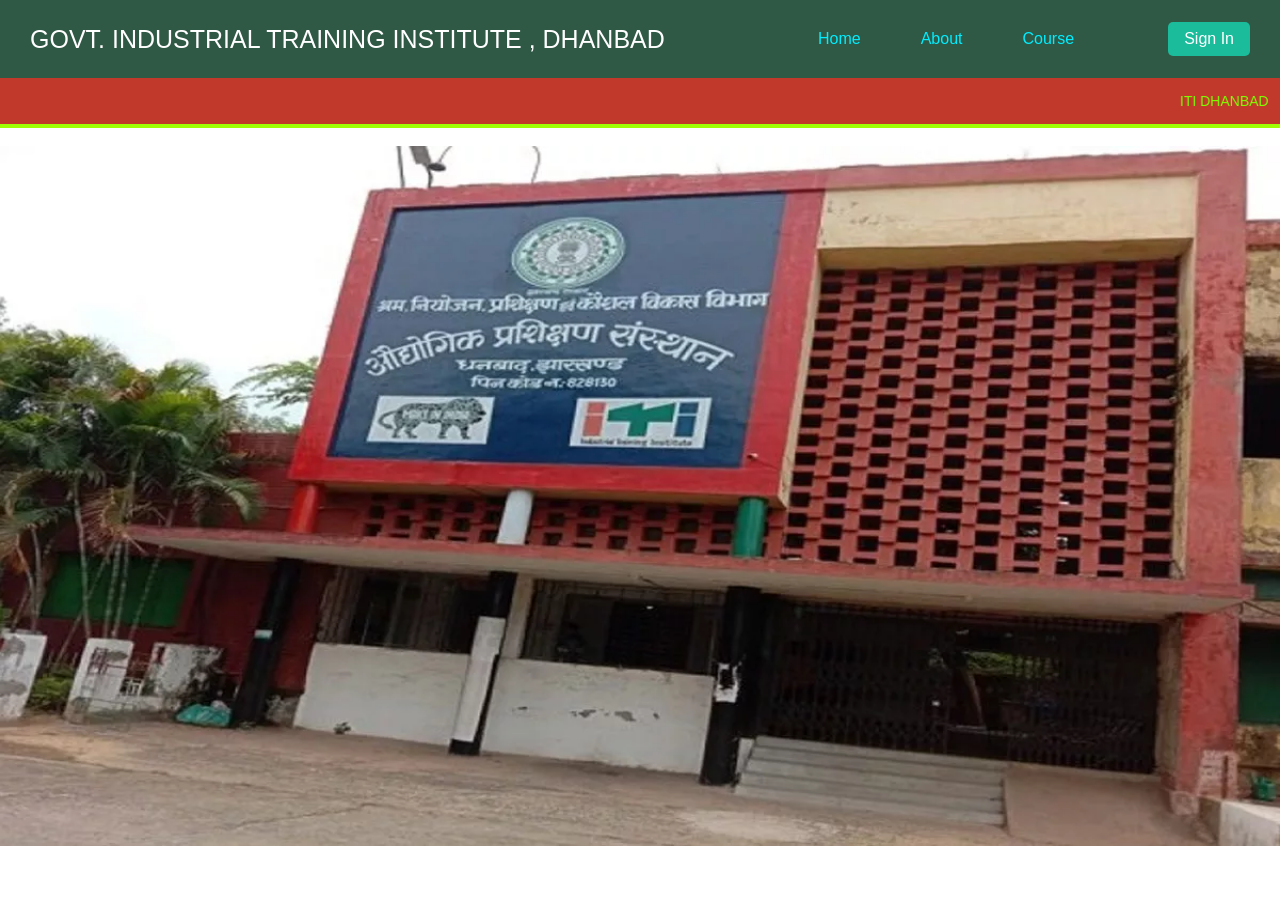
<file: index.html>
<!DOCTYPE html>
<html lang="en">
<head>
  <meta charset="UTF-8" />
  <meta name="viewport" content="width=device-width, initial-scale=1.0"/>
  <title>Interactive Sign In/Out</title>
  <style>
    body {
      margin: 0;
      font-family: Arial, sans-serif;
    }

    header {
      background-color: #2f5845;
      padding: 15px 30px;
      display: flex;
      justify-content: space-between;
      align-items: center;
      color: white;
    }
    .heading{
      /* margin-right: 20px;
      padding: 10px 15px; */
      display: flex;
      justify-content: space-between;
      align-items: center;
      color: white;
      font-size: 25px;
    }
    

    .img {
        width: 10px;
        height: 10px;
        
    }

    nav ul {
      list-style: none;
      display: flex;
      gap: 20px;
      margin: 10px;
      padding: 5px;
    }

    nav ul li a {
      color: white;
      text-decoration: none;
      font-size: 1em;
      margin: 20px;
      color: rgb(0, 238, 255);
    }

    nav ul li a:hover {
      color: #ee0f0f;
     
      font-size: 20px;
    }

    .auth-buttons {
      display: flex;
      gap: 10px;
    }

    .auth-buttons button {
      padding: 8px 16px;
      border: none;
      border-radius: 5px;
      cursor: pointer;
      font-size: 1em;
    }

    .sign-in {
      background-color: #1abc9c;
      color: white;
    }

    .sign-out {
      background-color: #e74c3c;
      color: white;
    }

    .sign-in:hover {
      background-color: #16a085;
    }

    .sign-out:hover {
      background-color: #c0392b;
    }

    #sign-in-form {
      display: none;
      background: #f9f9f9;
      padding: 20px;
      max-width: 300px;
      margin: 20px auto;
      border: 1px solid #ccc;
      border-radius: 8px;
    }

    #sign-in-form input {
      display: block;
      width: 100%;
      padding: 10px;
      margin-bottom: 10px;
    }

    main {
        background-color: #c0392b;
      padding: 1.1px;
      text-align: center;
      color: chartreuse;
      font-style: bold;
      font-size: 14px;
      width: 100%;
      height: 2%;
      display: flex;
    }
    .line{
        background-color: #9fff05;
        padding: 2px;
    }
    .line2{
        display: flex;
        padding: 350px;
        background-image: url("18_08_2022-dhanbad_iti_22988957.jpeg");
        background-repeat: no-repeat;
        background-size: 100% 100%;
    }
   
 
    .image1{
    
     width: 100%;
     height: 100%;
        background-color:rgb(245, 12, 12);
        
      }
      .img1.div {
        background-color: #16a085;

      }
   
  </style>
</head>
<body>

  <header>
       <div class="heading"> GOVT. INDUSTRIAL TRAINING INSTITUTE , DHANBAD </div><br>
     </div>

    <nav>
      <ul>
        <li><a href="#">Home</a></li>
        <li><a href="about.html">About</a></li>
        <li><a href="#">Course</a></li>
      </ul>
    </nav>
     
 
    <div class="auth-buttons">
      <button id="signInBtn"  class="sign-in" onclick="location.href='login.html'">Sign In</button>
      <button id="signOutBtn" class="sign-out" style="display: none;">Sign Out</button>
    </div>
  </header>

  <div id="sign-in-form">
    <h3 >Sign In</h3>
    <input type="text" id="username" placeholder="Username" />
    <input type="password" id="password" placeholder="Password" />
    <button >Login</button>
  </div>

  <main>
    <marquee><p>ITI DHANBAD</p></marquee>
  </main>
  <div class="line"></div><br>
  <div class="line2"></div><br>
  <div class="image"></div>
  
       









  <!-- <script>
    const signInBtn = document.getElementById('signInBtn');
    const signOutBtn = document.getElementById('signOutBtn');
    const signInForm = document.getElementById('sign-in-form');
    const statusText = document.getElementById('status');

    let isSignedIn = false;

    signInBtn.addEventListener('click', () => {
      signInForm.style.display = 'block';
    });

    signOutBtn.addEventListener('click', () => {
      isSignedIn = false;
      signInBtn.style.display = 'inline-block';
      signOutBtn.style.display = 'none';
      statusText.textContent = 'You are not signed in.';
    });

    function handleLogin() {
      const username = document.getElementById('username').value;
      const password = document.getElementById('password').value;

      // Dummy check (Replace this with real server validation)
      if (username && password) {
        isSignedIn = true;
        signInForm.style.display = 'none';
        signInBtn.style.display = 'none';
        signOutBtn.style.display = 'inline-block';
        statusText.textContent = `Welcome, ${username}!`;
      } else {
        alert('Please enter a valid username and password.');
      }
    }
  </script> -->

</body>
</html>
</file>
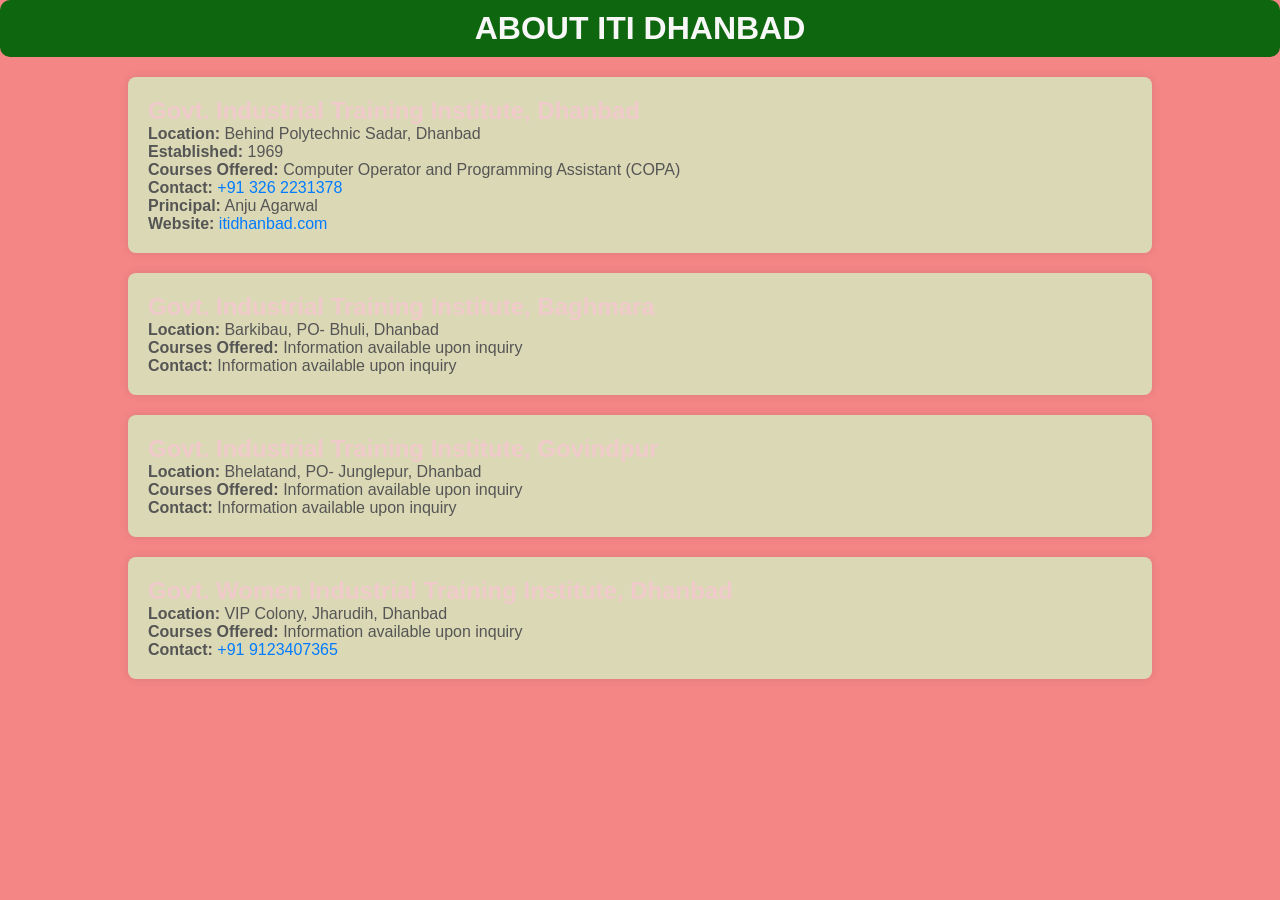
<file: about.html>
<!DOCTYPE html>
<html lang="hi">
<head>
  <meta charset="UTF-8">
  <meta name="viewport" content="width=device-width, initial-scale=1.0">
  <title>ITI Dhanbad</title>
  <style>
    body { font-family: Arial, sans-serif; background-color:rgb(245, 134, 134); margin: 0; padding: 0; }
    header { background-color: #0e660e; color: rgb(247, 247, 247); padding: 10px 0; text-align: center; border-radius: 10px; }
    .container { width: 80%; margin: 20px auto; }
    .iti-card { background-color: rgb(219, 217, 181); border-radius: 8px; box-shadow: 0 0 10px rgba(0, 0, 0, 0.1); margin-bottom: 20px; padding: 20px; }
    .iti-card h2 { color: #f0caca; }
    .iti-card p { color: #555; }
    .iti-card a { color: #007BFF; text-decoration: none; }
    .iti-card a:hover { text-decoration: underline; }
  </style>
  <link rel="stylesheet" href="about.css">
</head>
<body>

  <header>
    <h1>ABOUT ITI DHANBAD</h1>
  </header>
<div class="container">
    <div class="iti-card">
      <h2>Govt. Industrial Training Institute, Dhanbad</h2>
      <p><strong>Location:</strong> Behind Polytechnic Sadar, Dhanbad</p>
      <p><strong>Established:</strong> 1969</p>
      <p><strong>Courses Offered:</strong> Computer Operator and Programming Assistant (COPA)</p>
      <p><strong>Contact:</strong> <a href="tel:‪+913262231378‬">‪+91 326 2231378‬</a></p>
      <p><strong>Principal:</strong> Anju Agarwal</p>
      <p><strong>Website:</strong> <a href="http://www.itidhanbad.com" target="_blank">itidhanbad.com</a></p>
    </div>

    <div class="iti-card">
      <h2>Govt. Industrial Training Institute, Baghmara</h2>
      <p><strong>Location:</strong> Barkibau, PO- Bhuli, Dhanbad</p>
      <p><strong>Courses Offered:</strong> Information available upon inquiry</p>
      <p><strong>Contact:</strong> Information available upon inquiry</p>
    </div>

    <div class="iti-card">
      <h2>Govt. Industrial Training Institute, Govindpur</h2>
      <p><strong>Location:</strong> Bhelatand, PO- Junglepur, Dhanbad</p>
      <p><strong>Courses Offered:</strong> Information available upon inquiry</p>
      <p><strong>Contact:</strong> Information available upon inquiry</p>
    </div>
<div class="iti-card">
      <h2>Govt. Women Industrial Training Institute, Dhanbad</h2>
      <p><strong>Location:</strong> VIP Colony, Jharudih, Dhanbad</p>
      <p><strong>Courses Offered:</strong> Information available upon inquiry</p>
      <p><strong>Contact:</strong> <a href="tel:‪+919123407365‬">‪+91 9123407365‬</a></p>
    </div>
  </div>

</body>
</html>
</file>
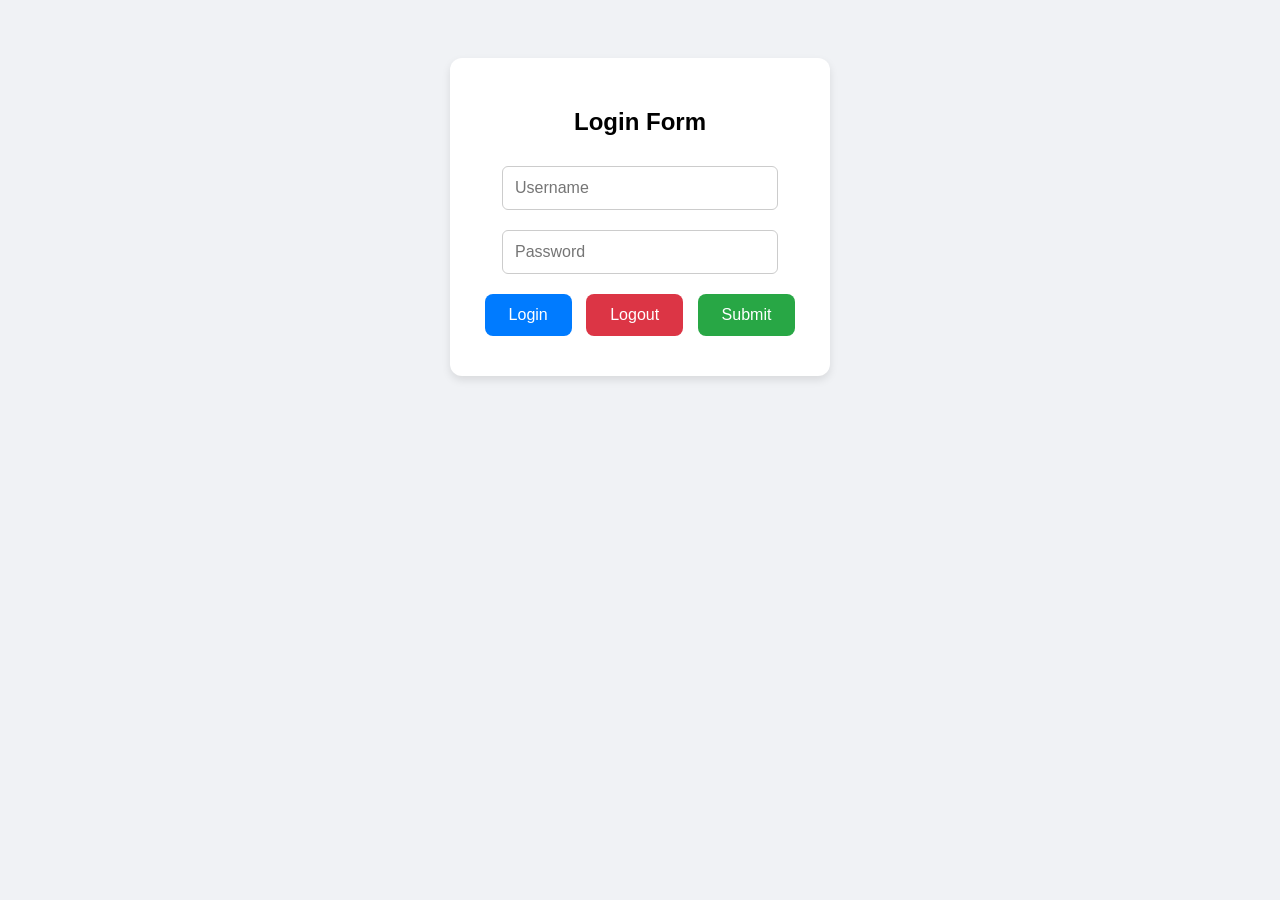
<file: chatgpt.html>
<!DOCTYPE html>
<html lang="en">
<head>
  <meta charset="UTF-8">
  <title>Login Form</title>
  <style>
    body {
      font-family: Arial, sans-serif;
      padding: 50px;
      background-color: #f0f2f5;
      text-align: center;
    }

    .form-container {
      background: white;
      padding: 30px;
      border-radius: 12px;
      box-shadow: 0 4px 8px rgba(0,0,0,0.1);
      display: inline-block;
    }

    input[type="text"], input[type="password"] {
      width: 250px;
      padding: 12px;
      margin: 10px 0;
      border: 1px solid #ccc;
      border-radius: 6px;
      font-size: 16px;
    }

    .button {
      padding: 12px 24px;
      margin: 10px 5px;
      font-size: 16px;
      border: none;
      border-radius: 8px;
      cursor: pointer;
      transition: background-color 0.3s ease;
      color: white;
    }

    .login-btn {
      background-color: #007bff;
    }

    .login-btn:hover {
      background-color: #0056b3;
    }

    .logout-btn {
      background-color: #dc3545;
    }

    .logout-btn:hover {
      background-color: #a71d2a;
    }

    .submit-btn {
      background-color: #28a745;
    }

    .submit-btn:hover {
      background-color: #1e7e34;
    }
  </style>
</head>
<body>

  <div class="form-container">
    <h2>Login Form</h2>
    <form>
      <input type="text" placeholder="Username" required><br>
      <input type="password" placeholder="Password" required><br>

      <button type="button" class="button login-btn">Login</button>
      <button type="button" class="button logout-btn">Logout</button>
      <button type="submit" class="button submit-btn">Submit</button>
    </form>
  </div>

</body>
</html>
</file>
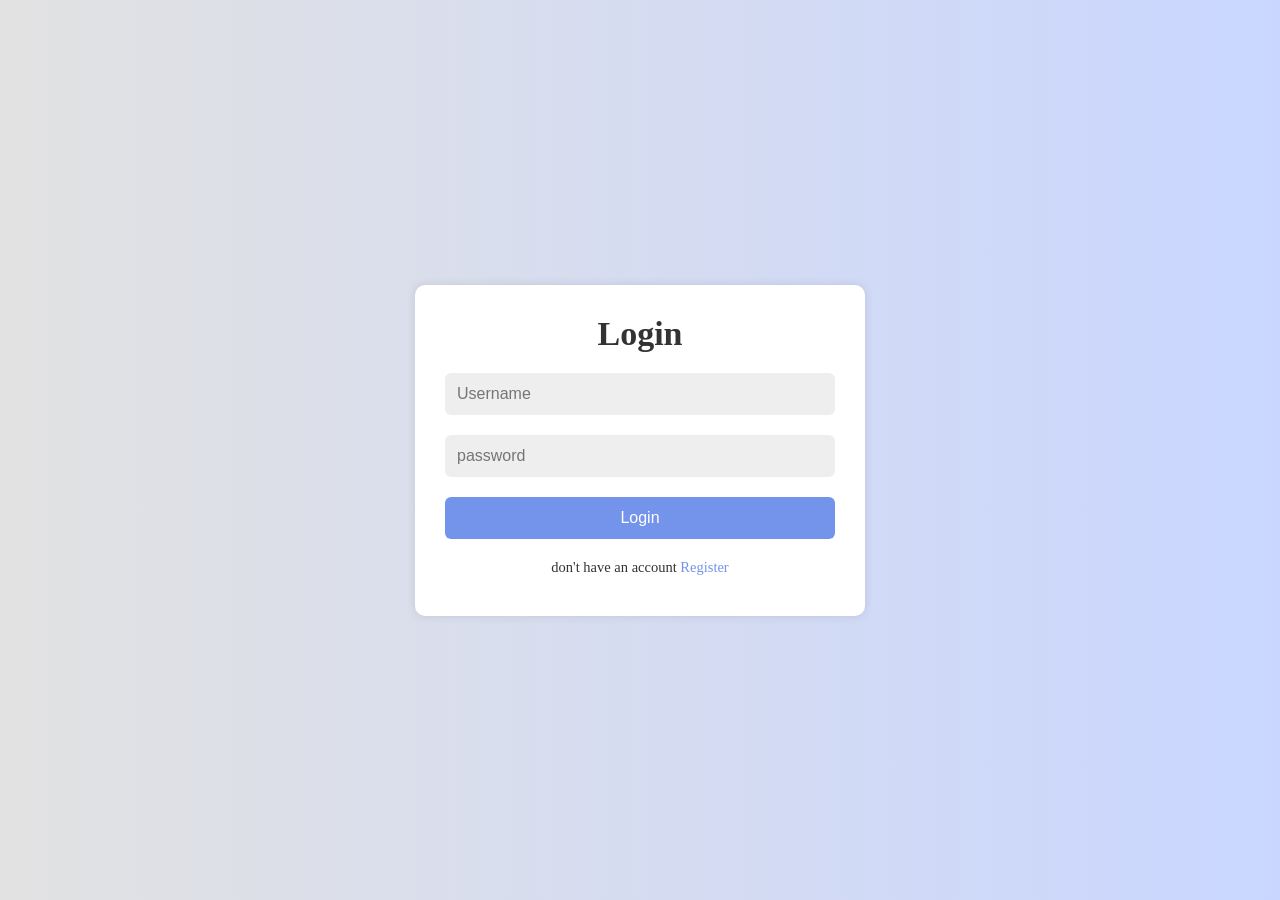
<file: login.html>
<!DOCTYPE html>
<html lang="en">
<head>
    <meta charset="UTF-8">
    <meta name="viewport" content="width=device-width, initial-scale=1.0">
    <title>login</title>
    <link rel="stylesheet" href="login1.css">
</head>
<body>
    <div class="container">
        <div class="formbox active" id="loginform">
            <h2>Login</h2>
            <input class="em" type="text" name="username" placeholder="Username" id="username" required>
            <input class="ps" type="password" name="password" placeholder="password" id="password" required>
            <button class="lbtn"  type="submit" name="login" id="login">Login</button>
            <p>don't have an account <a href="#" onclick="showform('registerform');">Register</a></p>
            <p class="para"></p>
        </div>
    </div>
     <div class="container">
        <div class="formbox" id="registerform">
            <h2>Register</h2>
            <input type="text" name="name" placeholder="Name" required>
            <input type="password" name="password" placeholder="password" required>
            <select name="role" id="">
                <option value="">--select role--</option>
                <option value="user">User</option>
                <option value="admin">Admin</option>
            </select>
            <button onclick="cl" type="submit" name="register">Login</button>
            <p>already have an account <a href="#loginform" onclick="showform('loginform');">Login</a></p>
        </div>
    </div>
    <script src="script1.js"></script>
</body>
</html>
</file>
<file: about.css>
*{
padding: 0;
margin: 0;

}
body{
    background-color: cdb4db;
}
</file>
<file: login1.css>
*{
    margin: 0;
    padding: 0;
    box-sizing: border-box;
}
body{
    display: flex;
    flex-direction: column;
    justify-content: center;
    align-items: center;
    min-height: 100vh;
    background: linear-gradient(to right, #e2e2e2,#c9d6ff);
    color: #333;
}
.container{
    margin: 0 15px;
}
.formbox{
    width: 100%;
    max-width: 450px;
    padding: 30px;
    background-color: #fff;
    border-radius: 10px;
    box-shadow: 0 0 10px rgba(0,0,0,0.1);
    display: none;
}
.formbox.active{
    display: block;
}
h2{
    font-size: 34px;
    text-align: center;
    margin-bottom: 20px;
}
input,select{
    width: 100%;
    padding: 12px;
    background: #eee;
    border-radius: 6px;
    border: none;
    outline: none;
    font-size: 16px;
    color: #333;
    margin-bottom: 20px;
}
button{
    width: 100%;
padding: 12px;
background: #7494ec;
border-radius: 6px;
border: none;
cursor: pointer;
font-size: 16px;
color: #fff;
font-weight: 500;
margin: 0 0 20px 0;
transition: 0.5s;
}
button:hover{
    background: #6884d3;
}
p{
    font-size: 14.5px;
    text-align: center;
    margin-bottom: 10px;
}
p a{
    color: #7494ec;
    text-decoration: none;
}
p a:hover{
    text-decoration: underline;
}
</file>
